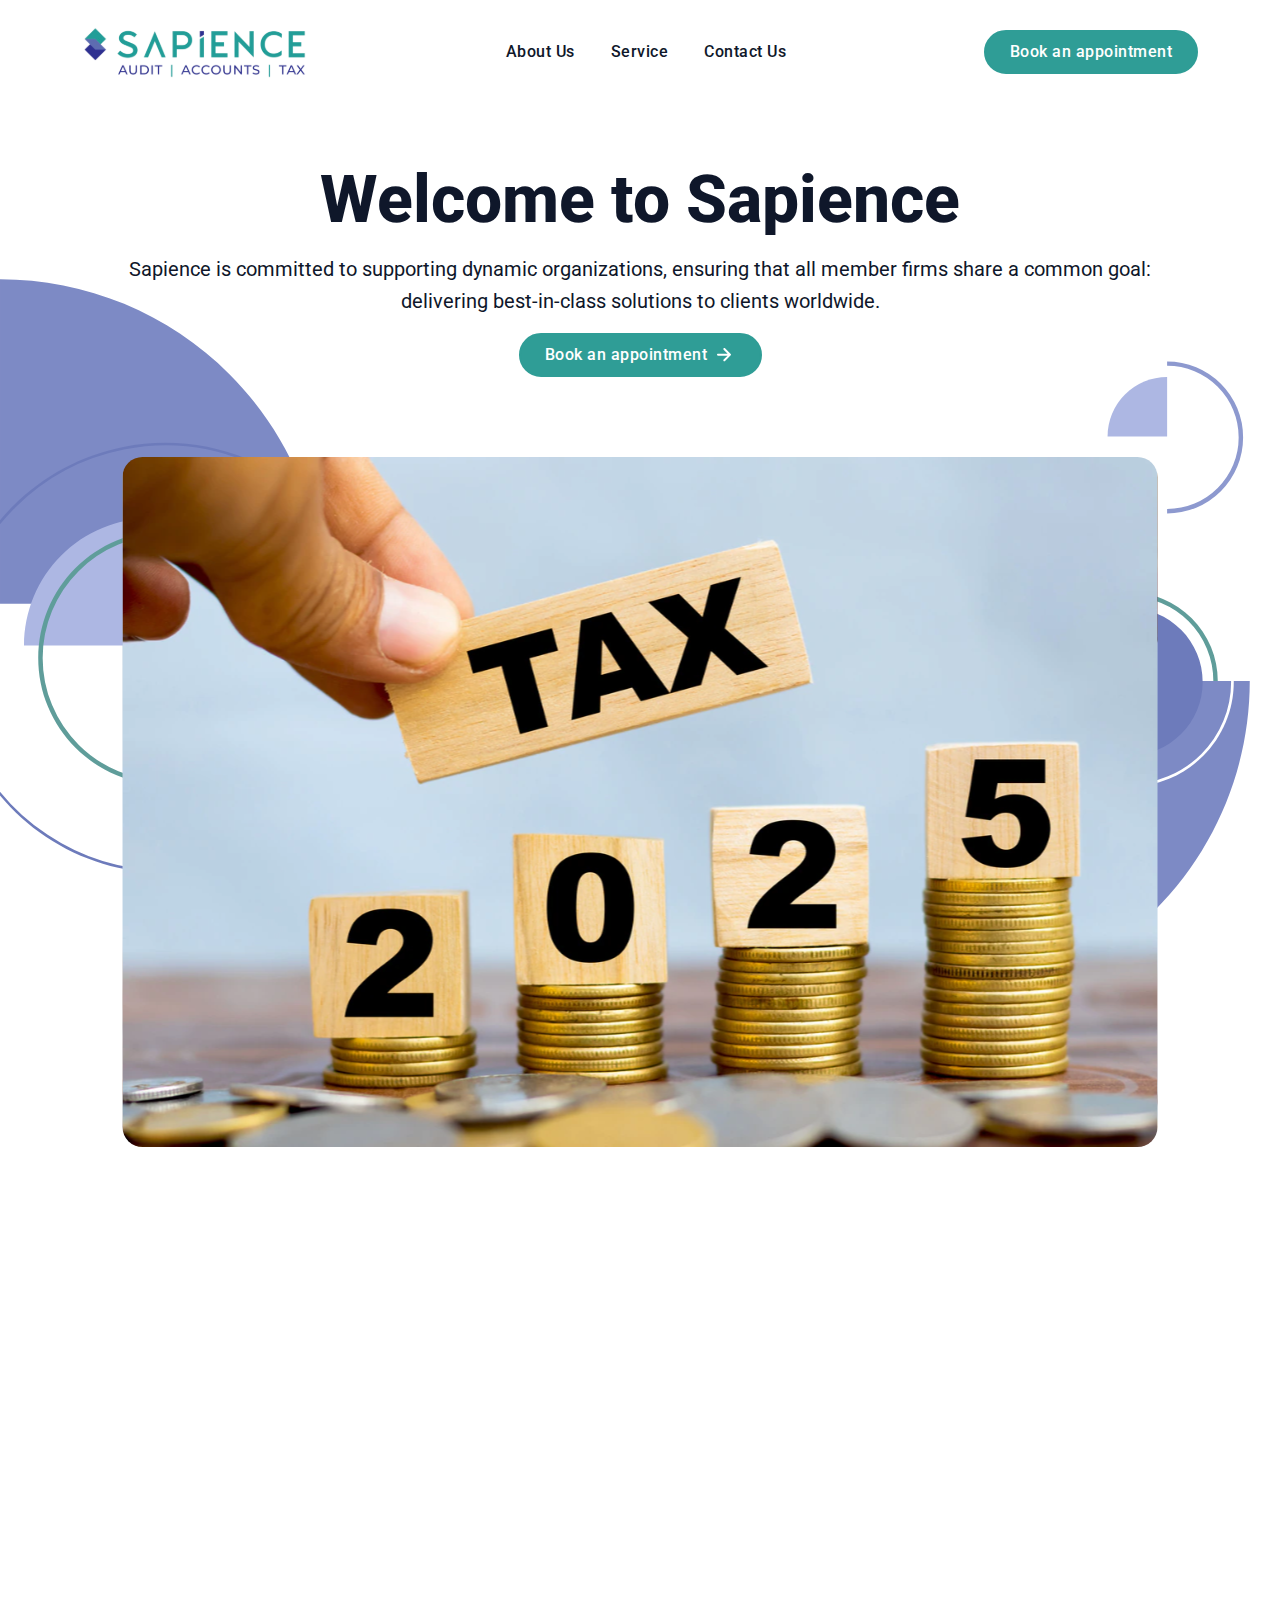
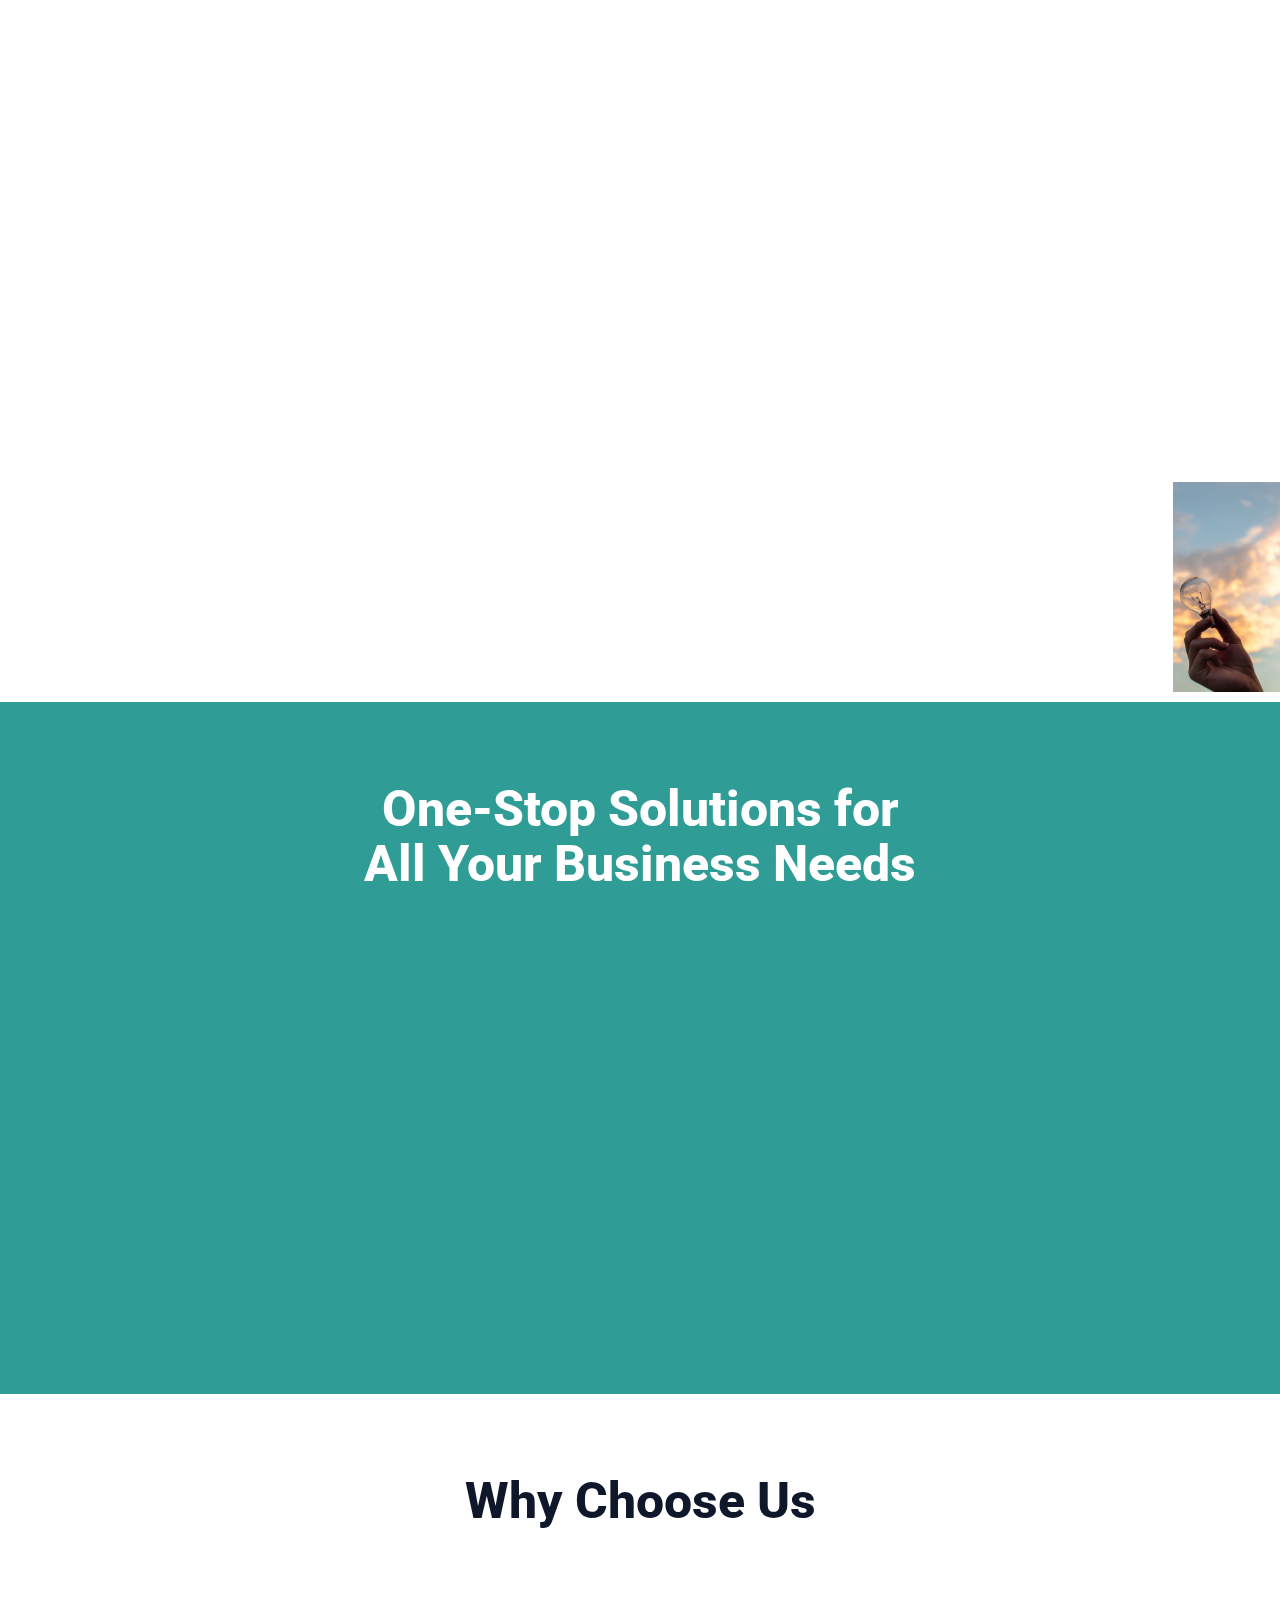
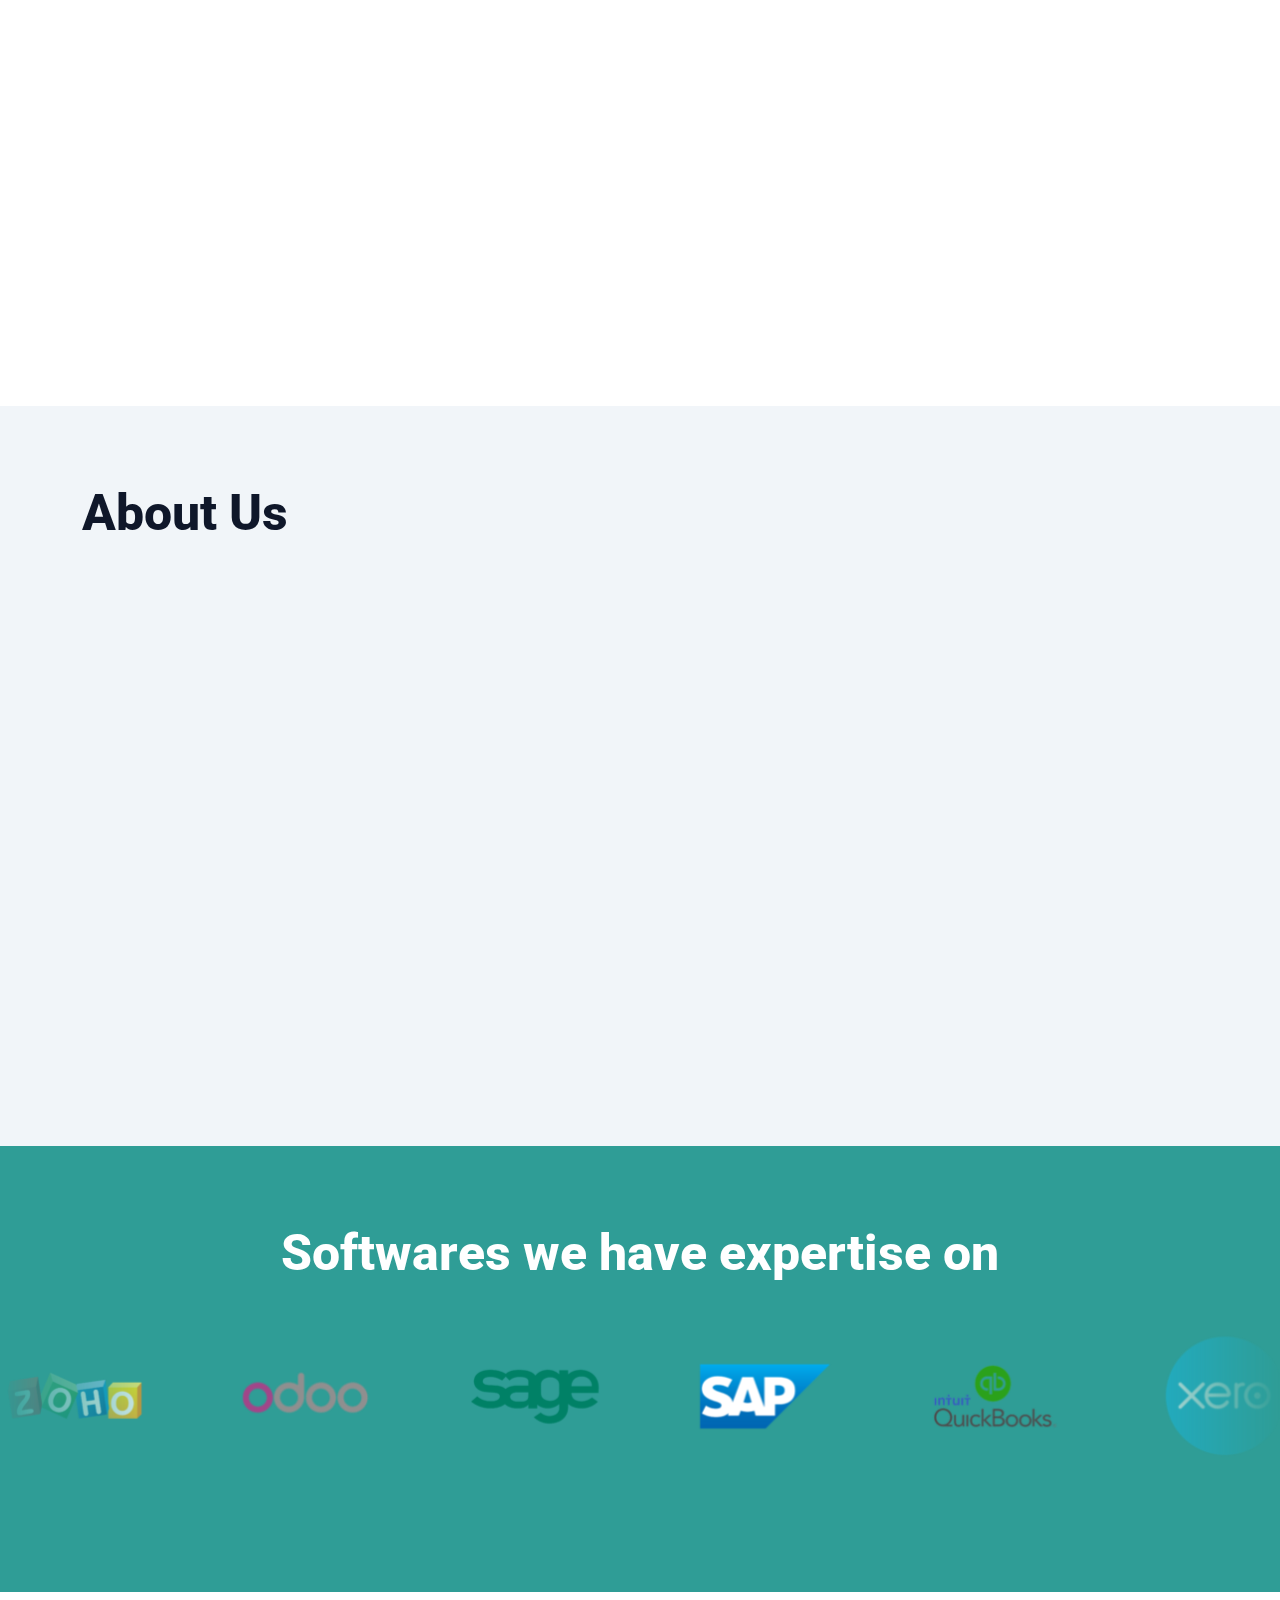
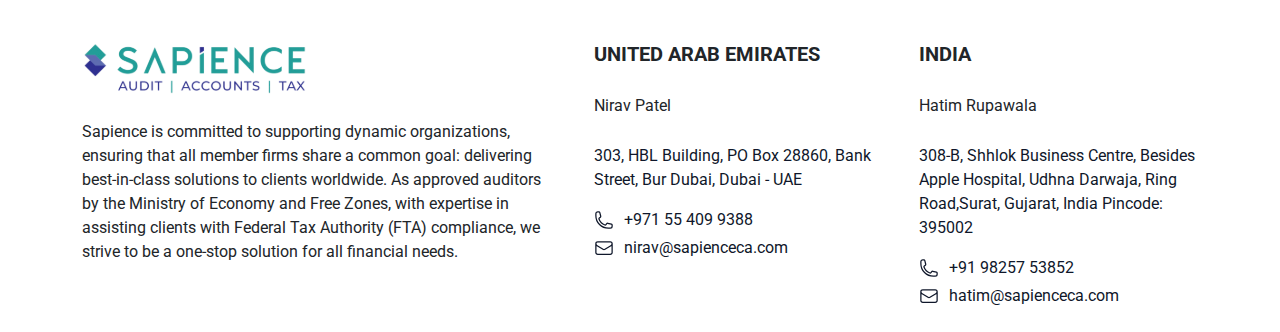
<file: index.html>
<!DOCTYPE html>
<html lang="en">

<head>
    <meta charset="UTF-8">
    <meta name="viewport" content="width=device-width, initial-scale=1.0">
    <title>Document</title>

    <!-- Master Pages -->
    <script src="https://ajax.googleapis.com/ajax/libs/jquery/3.5.0/jquery.min.js"></script>
    <script>
        $(function () { $("#header").load("header.html"); $("#footer").load("footer.html"); });
    </script>
</head>

<body>

    <div id="header"></div>

    <!-- Hero Section -->
    <section class="hero_component">
        <!-- Full-width background image -->
        <img src="./assets/img/hero-bg.svg" alt="Hero Background" class="hero-bg">

        <div class="hero_section d-flex flex-column align-items-center">
            <div class="hero_title d-flex flex-column gap-3 align-items-center">
                <h1>Welcome to Sapience</h1>
                <p>Sapience is committed to supporting dynamic organizations, ensuring that all member firms share a
                    common
                    goal: delivering best-in-class solutions to clients worldwide.</p>

                <div class="book_appointment_btn">
                    <a href="javascript:void()" title="Book an appointment">Book an appointment
                        <img src="./assets/img/arrow-right.svg" alt="">
                    </a>
                </div>
            </div>

            <img class="hero_img fade-up" src="./assets/img/hero-img.svg" alt="">
        </div>
    </section>

    <!-- services -->
    <section class="services_component">
        <div class="container">
            <div class="services_section">
                <!-- Integrity -->
                <div class="services_box fade-up">
                    <div class="integrity_icon">
                        <img src="./assets/img/integrity-icon.svg" alt="Integrity">
                    </div>
                    <div class="service_detail">
                        <h4>Integrity</h4>
                        <p>We believe in acting with integrity and getting work done.</p>
                    </div>
                </div>
                <!-- Transparency -->
                <div class="services_box fade-up">
                    <div class="transperancy_icon">
                        <img src="./assets/img/transperancy-icon.svg" alt="Transparency">
                    </div>
                    <div class="service_detail">
                        <h4>Transparency</h4>
                        <p>Sapience is committed to building transparency into the business.</p>
                    </div>
                </div>
                <!-- Privacy -->
                <div class="services_box fade-up">
                    <div class="privacy_icon">
                        <img src="./assets/img/privacy-icon.svg" alt="Privacy">
                    </div>
                    <div class="service_detail">
                        <h4>Privacy</h4>
                        <p>Protecting your organization's data and assets.</p>
                    </div>
                </div>
            </div>
        </div>
    </section>

    <!-- Introduction -->
    <section class="introduction_component">
        <div class="introduction_section d-flex">
            <div class="col-md-6 intro_img fade-up">
                <img src="./assets/img/intro-img-1.svg" alt="Company Intro">
            </div>
            <div class="col-md-6 intro_detail d-flex gap-5 flex-column fade-up">
                <h2>Sapience</h2>
                <p>Sapience is committed to supporting dynamic organizations, ensuring that all member firms share a
                    common goal: delivering best-in-class solutions to clients worldwide. As approved auditors by the
                    Ministry of Economy and Free Zones, with expertise in assisting clients with Federal Tax Authority
                    (FTA) compliance, we strive to be a one-stop solution for all financial needs.
                </p>
                <div class="book_appointment_btn butn_shadow">
                    <a href="javascript:void()" title="Book an appointment">Book an appointment</a>
                </div>
            </div>
        </div>
        <div class="introduction_images d-flex">
            <div class="col-md-6 d-flex intro_img_box fade-up">
                <div class="col-md-10 intro_img_box">
                    <img src="./assets/img/intro-img-2.svg" alt="">
                </div>
                <div class="col-md-2">
                    <img src="./assets/img/intro-img-3.svg" alt="">
                </div>
            </div>
            <div class="col-md-6 d-flex">
                <div class="col-md-10 intro_img_box fade-up">
                    <img src="./assets/img/intro-img-4.svg" alt="">
                </div>
                <div class="col-md-2">
                    <img src="./assets/img/intro-img-5.svg" alt="">
                </div>
            </div>
        </div>
    </section>

    <!-- solution -->
    <section class="solution_component">
        <div class="solution_section">
            <h2>One-Stop Solutions for <br> All Your Business Needs</h2>
            <div class="container">
                <div class="services_section">
                    <!-- International Liaison Services -->
                    <div class="services_box fade-up">
                        <div class="integrity_icon">
                            <img src="./assets/img/integrity-icon.svg" alt="Integrity">
                        </div>
                        <div class="solution_detail">
                            <h4>International Liaison Services</h4>
                        </div>
                    </div>
                    <!-- Staffing Solutions -->
                    <div class="services_box fade-up">
                        <div class="transperancy_icon">
                            <img src="./assets/img/transperancy-icon.svg" alt="Transparency">
                        </div>
                        <div class="solution_detail">
                            <h4>Staffing Solutions</h4>
                        </div>
                    </div>
                    <!-- Business Support Services -->
                    <div class="services_box fade-up">
                        <div class="privacy_icon">
                            <img src="./assets/img/privacy-icon.svg" alt="Privacy">
                        </div>
                        <div class="solution_detail">
                            <h4>Business Support Services</h4>
                        </div>
                    </div>
                </div>
            </div>
            <div class="container">
                <div class="services_section">
                    <!-- Financial Statement Preparation -->
                    <div class="services_box fade-up">
                        <div class="integrity_icon">
                            <img src="./assets/img/integrity-icon.svg" alt="Integrity">
                        </div>
                        <div class="solution_detail">
                            <h4>Financial Statement Preparation</h4>
                        </div>
                    </div>
                    <!-- Virtual CFO Services -->
                    <div class="services_box fade-up">
                        <div class="transperancy_icon">
                            <img src="./assets/img/transperancy-icon.svg" alt="Transparency">
                        </div>
                        <div class="solution_detail">
                            <h4>Virtual CFO Services</h4>
                        </div>
                    </div>
                    <!-- Controller Services -->
                    <div class="services_box fade-up">
                        <div class="privacy_icon">
                            <img src="./assets/img/privacy-icon.svg" alt="Privacy">
                        </div>
                        <div class="solution_detail">
                            <h4>Controller Services</h4>
                        </div>
                    </div>
                </div>
            </div>
        </div>
    </section>

    <!-- Why choose us -->
    <section class="why_choose_component">
        <div class="container">
            <h2>Why Choose Us</h2>
            <div class="why_choose_box align-items-center d-flex">
                <div class="col-md-6 why_choose_sec fade-up">
                    <img src="./assets/img/why-choose-us.png" alt="Choose us">
                </div>
                <div class="col-md-6 d-flex flex-column gap-4 why_choose_data">
                    <div class="expertise_box fade-up">
                        <h4>Expertise</h4>
                        <p>Our team of professionals has a deep understanding of accounting principles and a track
                            record of delivering high-quality work.</p>
                    </div>
                    <div class="expertise_box fade-up">
                        <h4>Customized solutions</h4>
                        <p>We work closely with our clients to understand their specific needs and goals, and tailor our
                            services to meet those needs.</p>
                    </div>
                    <div class="expertise_box fade-up">
                        <h4>Reliability</h4>
                        <p>We are dependable and always available to answer questions and provide support. We take pride
                            in delivering accurate, timely results to our clients</p>
                    </div>
                </div>
            </div>
        </div>
    </section>

    <!-- About us -->
    <section class="about_component">
        <div class="container d-flex">
            <div class="col-md-6 about_desc d-flex flex-column gap-5">
                <h2>About Us</h2>
                <div class="about_content d-flex justify-content-between gap-3 position-relative fade-up">
                    <p>Sapience was formed with the vision of becoming a global advisory company. Over time, the company
                        has grown and
                        developed a team of skilled professionals who utilize online technology to help small and
                        medium-sized businesses scale
                        up by managing their bookkeeping and accounting needs. In addition to these core services,
                        Sapience also offers virtual
                        CFO, system setup and migration services to help businesses streamline their financial
                        operations and achieve their
                        goals.
                    </p>
                    <img src="./assets/img/about-1.svg" alt="">
                </div>
                <div class="about_imgs d-flex justify-content-between align-items-end fade-up">
                    <img src="./assets/img/about-2.svg" alt="">
                    <img src="./assets/img/about-3.svg" alt="">
                </div>
            </div>
            <div class="col-md-6 about_main_img fade-up">
                <img src="./assets/img/about-4.svg" alt="">
            </div>
        </div>
    </section>

    <!-- softwares -->
    <section class="software_component">
        <div class="software_title">
            <h2>Softwares we have expertise on</h2>
        </div>
        <div class="software_slider">
            <div class="card">
                <div class="logos-slider">
                    <div class="logos-slider-container">
                        <img src="./assets/img/software-1.svg" />
                        <img src="./assets/img/software-2.svg" />
                        <img src="./assets/img/software-3.svg" />
                        <img src="./assets/img/software-4.svg" />
                        <img src="./assets/img/software-5.svg" />
                        <img src="./assets/img/software-6.svg" />
                        <img src="./assets/img/software-7.svg" />
                    </div>

                    <div class="logos-slider-container">
                        <img src="./assets/img/software-1.svg" />
                        <img src="./assets/img/software-2.svg" />
                        <img src="./assets/img/software-3.svg" />
                        <img src="./assets/img/software-4.svg" />
                        <img src="./assets/img/software-5.svg" />
                        <img src="./assets/img/software-6.svg" />
                        <img src="./assets/img/software-7.svg" />
                    </div>
                </div>
            </div>

        </div>
    </section>
    <div id="footer"></div>

    <script>
        const observer = new IntersectionObserver(entries => {
            entries.forEach(entry => {
                if (entry.isIntersecting) {
                    entry.target.classList.add('show');
                }
            });
        });
        document.querySelectorAll('.fade-up').forEach(el => observer.observe(el));
    </script>

</body>

</html>
</file>
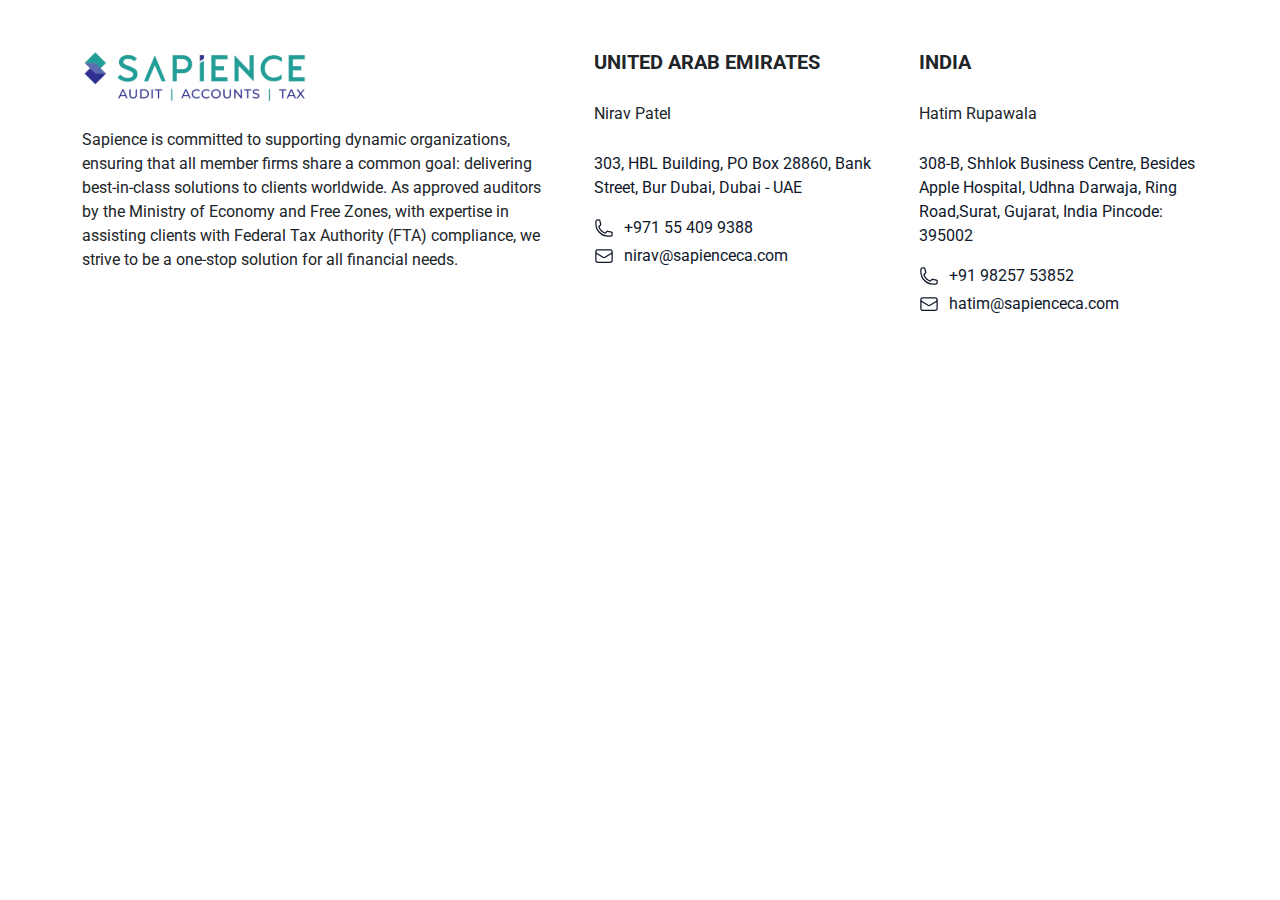
<file: footer.html>
<!DOCTYPE html>
<html lang="en">
    <head>
        <meta charset="UTF-8">
        <meta name="viewport" content="width=device-width, initial-scale=1.0">
        <link rel="stylesheet" href="./assets/css/bootstrap.css">
        <link rel="stylesheet" href="./assets/css/bootstrap.min.css">
        <link rel="stylesheet" href="./assets/css/style.css">
        <script src="assets/js/bootstrap.js"></script>
        <script src="assets/js/bootstrap.min.js"></script>
    </head>
    <body>

        <section class="footer_component">
            <div class="container d-flex justify-content-between">
                <div class="col-md-5 d-flex flex-column gap-4">
                    <a href="javascript:void()" class="logo_box" title="Sapience">
                        <img src="./assets/img/logo.svg" alt="Logo">
                    </a>
                    <p>Sapience is committed to supporting dynamic organizations, ensuring that all member firms share a common goal: delivering best-in-class solutions to clients worldwide. As approved auditors by the Ministry of Economy and Free Zones, with expertise in assisting clients with Federal Tax Authority (FTA) compliance, we strive to be a one-stop solution for all financial needs.</p>
                </div>
                <div class="col-md-3 contact_detail d-flex flex-column gap-3">
                    <h4>UNITED ARAB EMIRATES</h4>
                    <p class="contact-name">Nirav Patel</p>
                    <a href="javascript:void()">303, HBL Building, PO Box 28860, Bank Street, Bur Dubai, Dubai - UAE</a>
                    <div class="d-flex flex-column gap-1">
                        <a href="tel:+971554099388" title="+971 55 409 9388">
                            <svg xmlns="http://www.w3.org/2000/svg" fill="none" viewBox="0 0 24 24" stroke-width="1.5" stroke="currentColor" class="size-6">
                                <path stroke-linecap="round" stroke-linejoin="round" d="M2.25 6.75c0 8.284 6.716 15 15 15h2.25a2.25 2.25 0 0 0 2.25-2.25v-1.372c0-.516-.351-.966-.852-1.091l-4.423-1.106c-.44-.11-.902.055-1.173.417l-.97 1.293c-.282.376-.769.542-1.21.38a12.035 12.035 0 0 1-7.143-7.143c-.162-.441.004-.928.38-1.21l1.293-.97c.363-.271.527-.734.417-1.173L6.963 3.102a1.125 1.125 0 0 0-1.091-.852H4.5A2.25 2.25 0 0 0 2.25 4.5v2.25Z" />
                            </svg>
                            +971 55 409 9388
                        </a>
                        <a href="mailto:nirav@sapienceca.com" title="nirav@sapienceca.com">
                            <svg xmlns="http://www.w3.org/2000/svg" fill="none" viewBox="0 0 24 24" stroke-width="1.5" stroke="currentColor" class="size-6">
                                <path stroke-linecap="round" stroke-linejoin="round" d="M21.75 6.75v10.5a2.25 2.25 0 0 1-2.25 2.25h-15a2.25 2.25 0 0 1-2.25-2.25V6.75m19.5 0A2.25 2.25 0 0 0 19.5 4.5h-15a2.25 2.25 0 0 0-2.25 2.25m19.5 0v.243a2.25 2.25 0 0 1-1.07 1.916l-7.5 4.615a2.25 2.25 0 0 1-2.36 0L3.32 8.91a2.25 2.25 0 0 1-1.07-1.916V6.75" />
                            </svg>
                            nirav@sapienceca.com
                        </a>
                    </div>
                </div>
                <div class="col-md-3 contact_detail d-flex flex-column gap-3">
                    <h4>INDIA</h4>
                    <p class="contact-name">Hatim Rupawala</p>
                    <a href="javascript:void()">308-B, Shhlok Business Centre, Besides Apple Hospital, Udhna Darwaja, Ring Road,Surat, Gujarat, India Pincode: 395002</a>
                    <div class="d-flex flex-column gap-1">
                        <a href="tel:+919825753852" title="+91 98257 53852">
                            <svg xmlns="http://www.w3.org/2000/svg" fill="none" viewBox="0 0 24 24" stroke-width="1.5" stroke="currentColor" class="size-6">
                                <path stroke-linecap="round" stroke-linejoin="round" d="M2.25 6.75c0 8.284 6.716 15 15 15h2.25a2.25 2.25 0 0 0 2.25-2.25v-1.372c0-.516-.351-.966-.852-1.091l-4.423-1.106c-.44-.11-.902.055-1.173.417l-.97 1.293c-.282.376-.769.542-1.21.38a12.035 12.035 0 0 1-7.143-7.143c-.162-.441.004-.928.38-1.21l1.293-.97c.363-.271.527-.734.417-1.173L6.963 3.102a1.125 1.125 0 0 0-1.091-.852H4.5A2.25 2.25 0 0 0 2.25 4.5v2.25Z" />
                            </svg>
                            +91 98257 53852
                        </a>
                        <a href="mailto:hatim@sapienceca.com" title="hatim@sapienceca.com">
                            <svg xmlns="http://www.w3.org/2000/svg" fill="none" viewBox="0 0 24 24" stroke-width="1.5" stroke="currentColor" class="size-6">
                                <path stroke-linecap="round" stroke-linejoin="round" d="M21.75 6.75v10.5a2.25 2.25 0 0 1-2.25 2.25h-15a2.25 2.25 0 0 1-2.25-2.25V6.75m19.5 0A2.25 2.25 0 0 0 19.5 4.5h-15a2.25 2.25 0 0 0-2.25 2.25m19.5 0v.243a2.25 2.25 0 0 1-1.07 1.916l-7.5 4.615a2.25 2.25 0 0 1-2.36 0L3.32 8.91a2.25 2.25 0 0 1-1.07-1.916V6.75" />
                            </svg>
                            hatim@sapienceca.com
                        </a>
                    </div>
                </div>
            </div>
        </section>

    </body>
</html>
</file>
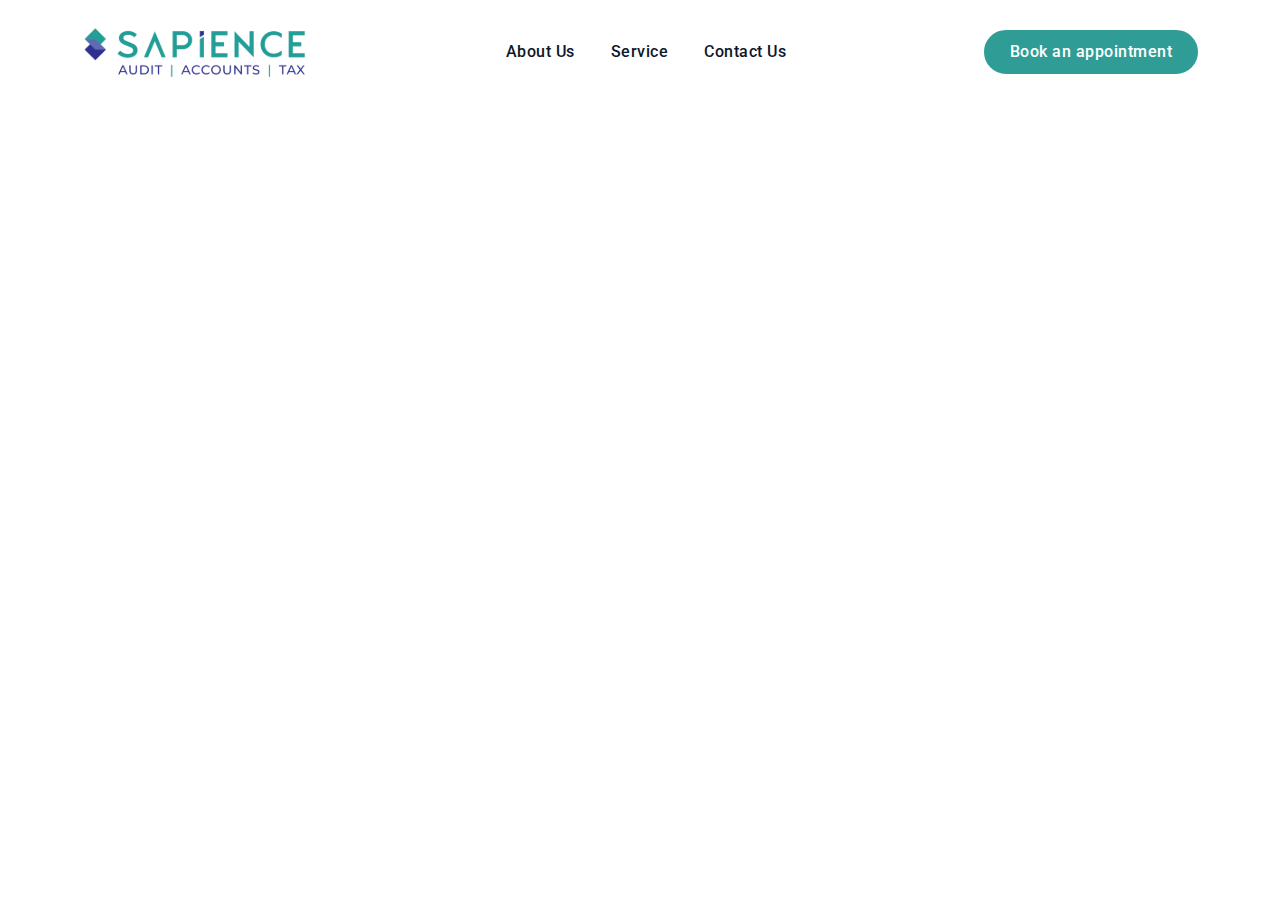
<file: header.html>
<!DOCTYPE html>
<html lang="en">

<head>
    <meta charset="UTF-8">
    <meta name="viewport" content="width=device-width, initial-scale=1.0">
    <link rel="stylesheet" href="./assets/css/bootstrap.css">
    <link rel="stylesheet" href="./assets/css/bootstrap.min.css">
    <link rel="stylesheet" href="./assets/css/style.css">
    <script src="assets/js/bootstrap.js"></script>
    <script src="assets/js/bootstrap.min.js"></script>
</head>

<body>

    <section class="header_component">
        <div class="container d-flex justify-content-between align-items-center">
            <a href="/" class="logo_box" title="Sapience">
                <img src="./assets/img/logo.svg" alt="Logo">
            </a>

            <!-- Desktop Menu -->
            <div class="header_menu d-flex">
                <a href="javascript:void()" title="About Us">About Us</a>
                <a href="javascript:void()" title="Service">Service</a>
                <a href="javascript:void()" title="Contact Us">Contact Us</a>
            </div>

            <div class="book_appointment_btn d-none d-lg-block">
                <a href="javascript:void()" title="Book an appointment">Book an appointment</a>
            </div>

            <!-- Hamburger Icon (Mobile) -->
            <div class="hamburger d-lg-none">
                <span></span>
                <span></span>
                <span></span>
            </div>
        </div>

        <!-- Mobile Side Drawer -->
        <div class="mobile_menu">
            <div class="mobile_menu_header">
                <a href="/" class="logo_box" title="Sapience">
                    <img src="./assets/img/logo.svg" alt="Logo">
                </a>
                <div class="close_menu">&times;</div>
            </div>
            <div class="mobile_menu_links">
                <a href="javascript:void()">About Us</a>
                <a href="javascript:void()">Service</a>
                <a href="javascript:void()">Contact Us</a>
                <a href="javascript:void()" class="book_btn">Book an appointment</a>
            </div>
        </div>
    </section>

    <!-- header drawer -->
    <script>
        const hamburger = document.querySelector(".hamburger");
        const mobileMenu = document.querySelector(".mobile_menu");
        const closeMenu = document.querySelector(".close_menu");
        hamburger.addEventListener("click", () => { mobileMenu.classList.add("active"); });
        closeMenu.addEventListener("click", () => { mobileMenu.classList.remove("active"); });
        document.querySelectorAll(".mobile_menu_links a").forEach(link => {
            link.addEventListener("click", () => { mobileMenu.classList.remove("active"); });
        });
    </script>

</body>

</html>
</file>
<file: assets/css/style.css>
* {box-sizing: border-box;}
html {-webkit-text-size-adjust: 100%;-ms-text-size-adjust: 100%;font-family: Roboto;height: 100%;}
body {margin: 0;min-height: 100%;font-family: Roboto,sans-serif;}
a,p,h1,h2,h3,h4,h5,h6 {margin: 0;}
input:focus-visible {outline: none;}
a {text-decoration: none;color: var(--text);}
:root {--primary: rgba(47, 157, 150, 1);--text: rgba(15, 23, 42, 1);--white: rgba(255, 255, 255, 1);}
/* font-face */
@font-face {font-family: "Roboto";src: url("../fonts/Roboto-Light.ttf") format("truetype");font-weight: 300;font-style: normal;font-display: swap}
@font-face {font-family: "Roboto";src: url("../fonts/Roboto-Regular.ttf") format("truetype");font-weight: 400;font-style: normal;font-display: swap;}
@font-face {font-family: "Roboto";src: url("../fonts/Roboto-Medium.ttf") format("truetype");font-weight: 500;font-style: normal;font-display: swap;}
@font-face {font-family: "Roboto";src: url("../fonts/Roboto-SemiBold.ttf") format("truetype");font-weight: 600;font-style: normal;font-display: swap;}
@font-face {font-family: "Roboto";src: url("../fonts/Roboto-Bold.ttf") format("truetype");font-weight: 700;font-style: normal;font-display: swap;}
@font-face {font-family: "Roboto";src: url("../fonts/Roboto-ExtraBold.ttf") format("truetype");font-weight: 800;font-style: normal;font-display: swap;}
@font-face {font-family: "Roboto";src: url("../fonts/Roboto-Black.ttf") format("truetype");font-weight: 900;font-style: normal;font-display: swap;}

/* header */
/* .header_component .container{display: flex;justify-content: space-between;align-items: center;} */
.header_component{padding: 24px 0;}
.header_menu{gap: 36px;}
.header_menu a{font-weight: 500;font-size: 16px;line-height: 24px;letter-spacing: 0.5px;color: var(--text);}
.logo_box{width: fit-content;}
.logo_box img{height: 56px;width: auto;}
.book_appointment_btn{opacity: 1;border-radius: 50px;border-width: 2px;padding: 8px 24px;background: rgba(47, 157, 150, 1);border: 2px solid rgba(47, 157, 150, 1);width: fit-content;overflow: hidden;transition: transform 0.3s ease, box-shadow 0.3s ease;}
.book_appointment_btn a{font-weight: 500;font-size: 16px;line-height: 24px;letter-spacing: 0.5px;color: var(--white);text-decoration: none;border-radius: 50px;position: relative;overflow: hidden;}
.book_appointment_btn::before {content: "";position: absolute;top: 0;left: -300%;width: 100%;height: 100%;background: rgba(255, 255, 255, 0.3);transform: skewX(-25deg);transition: all 0.5s ease;}
.book_appointment_btn:hover {transform: translateY(-3px);box-shadow: 0 8px 20px rgba(0, 0, 0, 0.2);}
.book_appointment_btn:hover::before {left: 100%;}

/* Footer */
.footer_component .contact_detail h4{font-weight: 700;font-size: 20px;line-height: 140%;margin-bottom: 10px;}
.footer_component .contact_detail .contact-name{margin-bottom: 10px;}
.contact_detail a {display: flex;align-items: center;gap: 10px;}
.contact_detail a svg{height: 20px;display: flex;align-items: center;gap: 10px;}
.footer_component{padding: 48px 0 24px 0;}
.footer_box{display: flex;align-items: center;gap: 48px;}
.footer_policy, .footer_social{display: flex;align-items: center;gap: 16px;}
.footer_copyright .container{padding: 24px 0;}
/* services_section */
.services_component{padding: 80px 0;}
.services_section{display: grid;grid-template-columns: 1fr 1fr 1fr;align-items: start;}
.services_box, .service_detail{display: flex;flex-direction: column;justify-content: center;align-items: center;gap: 10px;text-align: center;}
.integrity_icon {border-radius: 100px;padding: 16px;display: flex;align-items: center;background: rgba(207, 250, 254, 1);}
.integrity_icon img{height: 40px;width: 40px;}
.transperancy_icon {border-radius: 100px;padding: 16px;display: flex;align-items: center;background: rgba(219, 234, 254, 1);}
.transperancy_icon img{height: 40px;width: 40px;}
.privacy_icon {border-radius: 100px;padding: 16px;display: flex;align-items: center;background: rgba(157, 168, 217, 1);}
.privacy_icon img{height: 40px;width: 40px;}
.service_detail h4{font-weight: 700;font-size: 24px;line-height: 110%;text-align: center;color: var(--text);}
.service_detail p{font-size: 16px;line-height: 140%;text-align: center;color: var(--text);}
/* intro section */
.introduction_component{display: flex;flex-direction: column;gap: 10px;}
.introduction_component .introduction_section .intro_img {padding-right: 10px;}
.introduction_component .introduction_section .intro_detail {padding: 60px;background-color: var(--primary);justify-content: center;}
.butn_shadow {box-shadow: 0px 25px 50px 0px #00000040;}
.introduction_component .introduction_section .intro_detail h2 {color: var(--white);font-weight: 700;font-size: 50px;line-height: 160%;}
.introduction_component .introduction_section .intro_detail p {color: var(--white);font-weight: 400;font-size: 18px;line-height: 160%;}
.introduction_component .introduction_section .intro_detail .butn_shadow {color: var(--white);font-weight: 700; font-size: 24px;line-height: 24px;}
.introduction_images img{width: 100%;height: 210px;object-fit: cover;}
.intro_img img{width: 100%;}
.introduction_component .introduction_images .intro_img_box {padding-right: 10px;}
/* solution_component */
.solution_component{padding: 80px 0;background-color: var(--primary);margin-top: 10px;}
.solution_section{display: flex;align-items: center;flex-direction: column;gap: 100px;}
.solution_section h2 {font-weight: 800;font-size: 50px;line-height: 110%;text-align: center;color: var(--white);}
.solution_detail{display: flex;flex-direction: column;justify-content: center;align-items: center;gap: 10px;text-align: center;color: var(--white);font-weight: 700;font-size: 24px;line-height: 110%;}
/* why_choose_component */
.why_choose_component {padding: 80px 0;}
.why_choose_component .container h2 {font-weight: 800;font-size: 50px;line-height: 110%;text-align: center;color: var(--text);}
.why_choose_component .container{display: flex;flex-direction: column;gap: 48px;}
.why_choose_box img{width: 100%;}
.why_choose_box .why_choose_sec{padding-right: 36px;}
.expertise_box h4 {font-weight: 700;font-size: 18px;line-height: 160%;color: var(--text);}
.expertise_box p{font-weight: 400;font-size: 18px;line-height: 160%;color: var(--text);}
/* about_component */
.about_component{padding: 80px 0 0 0;background-color: #F1F5F9;}
.about_component .container{max-height: 660px;}
.about_content {font-weight: 400;font-size: 18px;line-height: 160%;color: var(--text);}
.about_desc h2 {font-weight: 800;font-size: 50px;line-height: 110%;color: var(--text);}
.about_main_img img{width: 100%;height: auto;object-fit: cover;}
.about_content img{position: relative; top: 20px;}
/* software_component */
.software_component{padding: 80px 0;background-color: var(--primary);}
.software_component .software_title h2{font-weight: 800;font-size: 50px;line-height: 110%;text-align: center;color: var(--white);}
.software_component .software_slider{padding: 40px 0;}
/* slider */
.logos-slider {display: flex;flex-wrap: nowrap;overflow: hidden;position: relative;-webkit-mask-image: linear-gradient(90deg, rgba(0, 0, 0, 0) 0, #000 15%, #000 85%, rgba(0, 0, 0, 0) 100%);mask-image: linear-gradient(90deg, rgba(0, 0, 0, 0) 0, #000 15%, #000 85%, rgba(0, 0, 0, 0) 100%);}
.logos-slider-container {display: flex;align-items: center;justify-content: center;gap: 5rem;animation: slide 30s linear infinite;}
.logos-slider-container img {width: 150px;max-width: 150px;}
.software_slider .card {margin: 0 auto;background-color: transparent;border: none;}
@keyframes slide {
    0% {transform: translate3d(0, 0, 0);}
    100% {transform: translate3d(-100%, 0, 0);}
}
/* hero section */
.hero_component{padding: 60px 0;}
.hero_section{gap: 80px;}
.hero_component {position: relative;width: 100%;padding: 60px 0;overflow: hidden;}
.hero_component .hero-bg {position: absolute;top: 0;left: 0;width: 100%;height: auto;z-index: -1;}
.hero_title h1{font-weight: 800;font-size: 66px;line-height: 110%;text-align: center;color: var(--text);}
.hero_title p {font-weight: 400;font-size: 20px;line-height: 160%;text-align: center;color: var(--text);width: 80%;margin: 0 auto;}



/* Hamburger Icon */
.hamburger {display: flex;flex-direction: column;justify-content: space-between;width: 25px;height: 18px;cursor: pointer;}
.hamburger span {display: block;height: 3px;background: #000;border-radius: 2px;}

/* Mobile Menu Drawer */
.mobile_menu {position: fixed;top: 0;right: -100%;width: 90%;height: 100vh;background: #fff;box-shadow: -4px 0 10px rgba(0, 0, 0, 0.2);transition: right 0.3s ease;z-index: 999;display: flex;flex-direction: column;}
.mobile_menu.active {right: 0;}

/* Mobile Menu Header */
.mobile_menu_header {display: flex;justify-content: space-between;align-items: center;padding: 20px;}
.close_menu {font-size: 28px;cursor: pointer;}

/* Mobile Menu Links */
.mobile_menu_links {display: flex;flex-direction: column;padding: 20px;}
.mobile_menu_links a {padding: 12px 0;text-decoration: none;color: #000;font-weight: 500;}
.mobile_menu_links .book_btn {margin-top: 20px;opacity: 1;border-radius: 50px;border-width: 2px;padding: 8px 24px;color: var(--white);background: rgba(47, 157, 150, 1);border: 2px solid rgba(47, 157, 150, 1);width: fit-content;}
.fade-up {opacity: 0;transform: translateY(30px);transition: all 0.8s ease-out;}
.fade-up.show {opacity: 1;transform: translateY(0);}


/* Show Hamburger only on mobile (<992px) */
/* mobile Responsiveness */
@media (min-width: 992px) {
    .hamburger, .mobile_menu {display: none;}
}
@media (max-width:767px) {
    .hero_section .hero_img {width: 100%;}
    .hero_title h1 {font-size: 36px;}
    .hero_component {padding: 40px 0;}
    .services_component {padding: 40px 0;}
    .introduction_section{flex-direction: column;}
    .introduction_component .introduction_section .intro_img {padding-right: 0;}
    .introduction_component .introduction_section .intro_detail {padding: 24px;gap: 24px !important;}
    .book_appointment_btn {padding: 12px 34px;}
    .introduction_images img {height: 60px;}
    .introduction_component .introduction_section .intro_detail h2 {font-size: 36px;}
    .services_section{display: grid;grid-template-columns: 1fr 1fr 1fr;gap: 40px;}
    .solution_section h2 {font-size: 26px;line-height: 140%;}
    .solution_section {gap: 40px;}
    .why_choose_box{flex-direction: column;gap: 24px;}
    .why_choose_data{gap: 16px !important;}
    .why_choose_component .container h2 {font-size: 26px;line-height: 140%;}
    .about_component .container {max-height: 100%;flex-direction: column;}
    .about_content img {display: none;}
    .about_imgs {width: 95%;overflow: hidden;margin-bottom: 10px;}
    .software_component .software_slider {padding: 16px 0;}
    .about_imgs img{width: 100%;object-fit: cover;}
    .footer_component .container{flex-direction: column;gap: 24px;}
    .footer_component .contact_detail h4 {margin-bottom: 0;}
    .footer_component .contact_detail .contact-name {margin-bottom: 0;}
    .software_component .software_title h2 {font-size: 26px;line-height: 140%;}
    .software_component {padding: 40px 24px;}
    .footer_copyright .container {padding: 24px 0;flex-direction: column;align-items: center;gap: 10px;}
    .footer_box {display: flex;align-items: center;gap: 10px;flex-direction: column;}
    .header_menu{display: none !important;}
    .service_detail h4 {font-size: 18px;}
    .introduction_component .introduction_images .intro_img_box {padding-right: 4px;}
    .introduction_component {gap: 4px;}
    .solution_component {margin-top: 4px;}
    .solution_detail h4{font-size: 18px;}
    .why_choose_box .why_choose_sec {padding-right: 0px;width: 100%;}
    .about_desc h2 {font-size: 26px;}
    .about_desc{gap: 24px !important;}
    .hero_img {width: 100%;}
}
@media (max-width: 1100px){
    .hero_img{width: 60%;}
    .about_imgs img{width: 100%;object-fit: cover;}
    .about_imgs {width: 95%;overflow: hidden;margin-bottom: 10px;}
    .introduction_images img {height: 100%;}
    .about_component .container{max-height: auto;}
    .intro_img img {width: 100%;height: 100%;object-fit: cover;}
}
@media (max-width:600px){
    .services_section {grid-template-columns: 1fr;}
}
</file>
